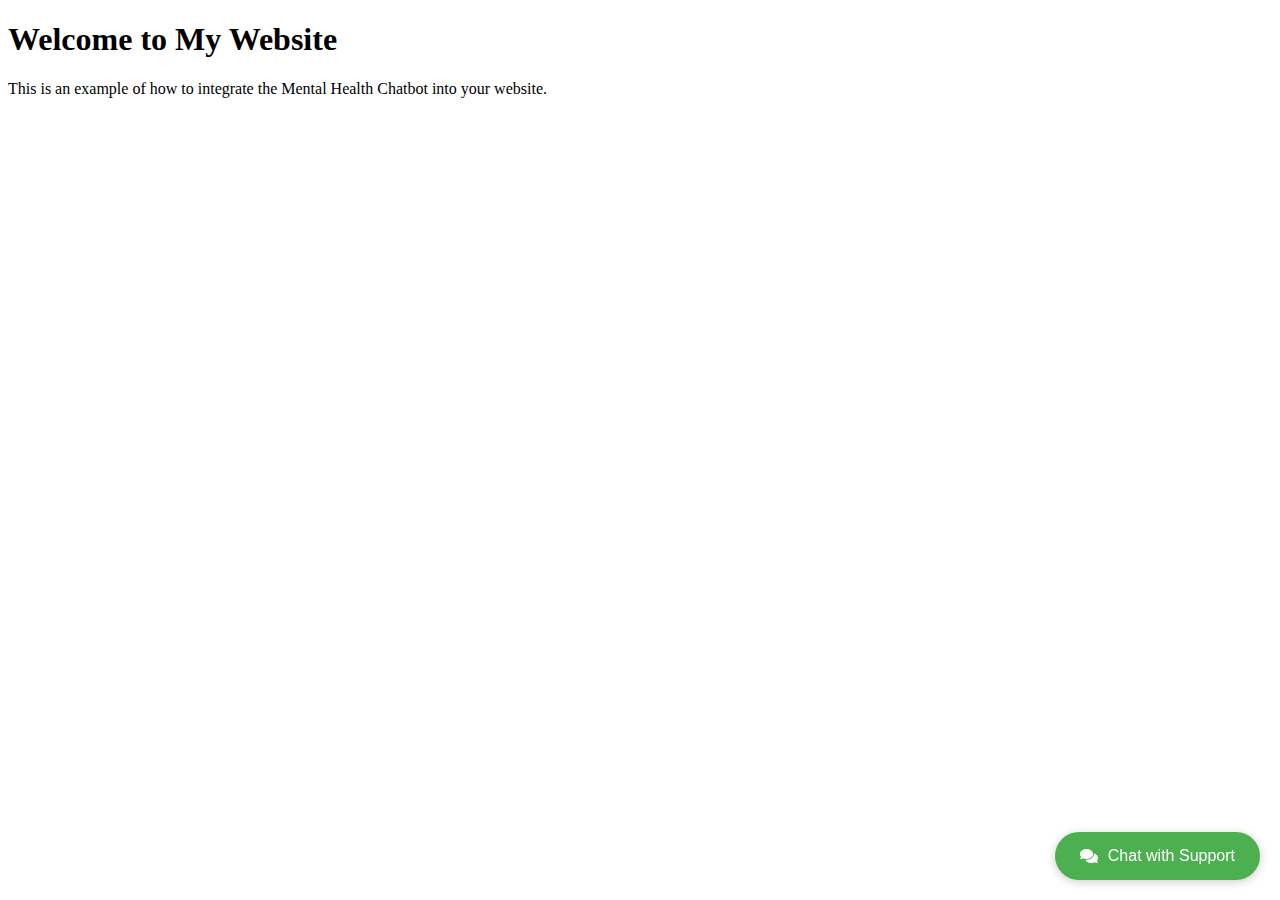
<file: Apo/integration-example.html>
<!DOCTYPE html>
<html lang="en">
<head>
    <meta charset="UTF-8">
    <meta name="viewport" content="width=device-width, initial-scale=1.0">
    <title>Website with Mental Health Chatbot</title>
    <!-- Font Awesome for icons -->
    <link rel="stylesheet" href="https://cdnjs.cloudflare.com/ajax/libs/font-awesome/5.15.4/css/all.min.css">
    <!-- Chatbot Popup CSS -->
    <link rel="stylesheet" href="static/css/chatbot-popup.css">
</head>
<body>
    <!-- Your website content goes here -->
    <h1>Welcome to My Website</h1>
    <p>This is an example of how to integrate the Mental Health Chatbot into your website.</p>

    <!-- Chatbot Scripts -->
    <script src="static/js/chatbot-popup.js"></script>
    <script>
        // Initialize the chatbot popup
        document.addEventListener('DOMContentLoaded', function() {
            // Replace 'http://localhost:5000/chatbot' with your actual chatbot URL
            const chatbot = new MentalHealthChatbotPopup({
                apiUrl: 'http://localhost:5000/chatbot',
                buttonId: 'open-chatbot-btn'
            });
        });
    </script>
</body>
</html>
</file>
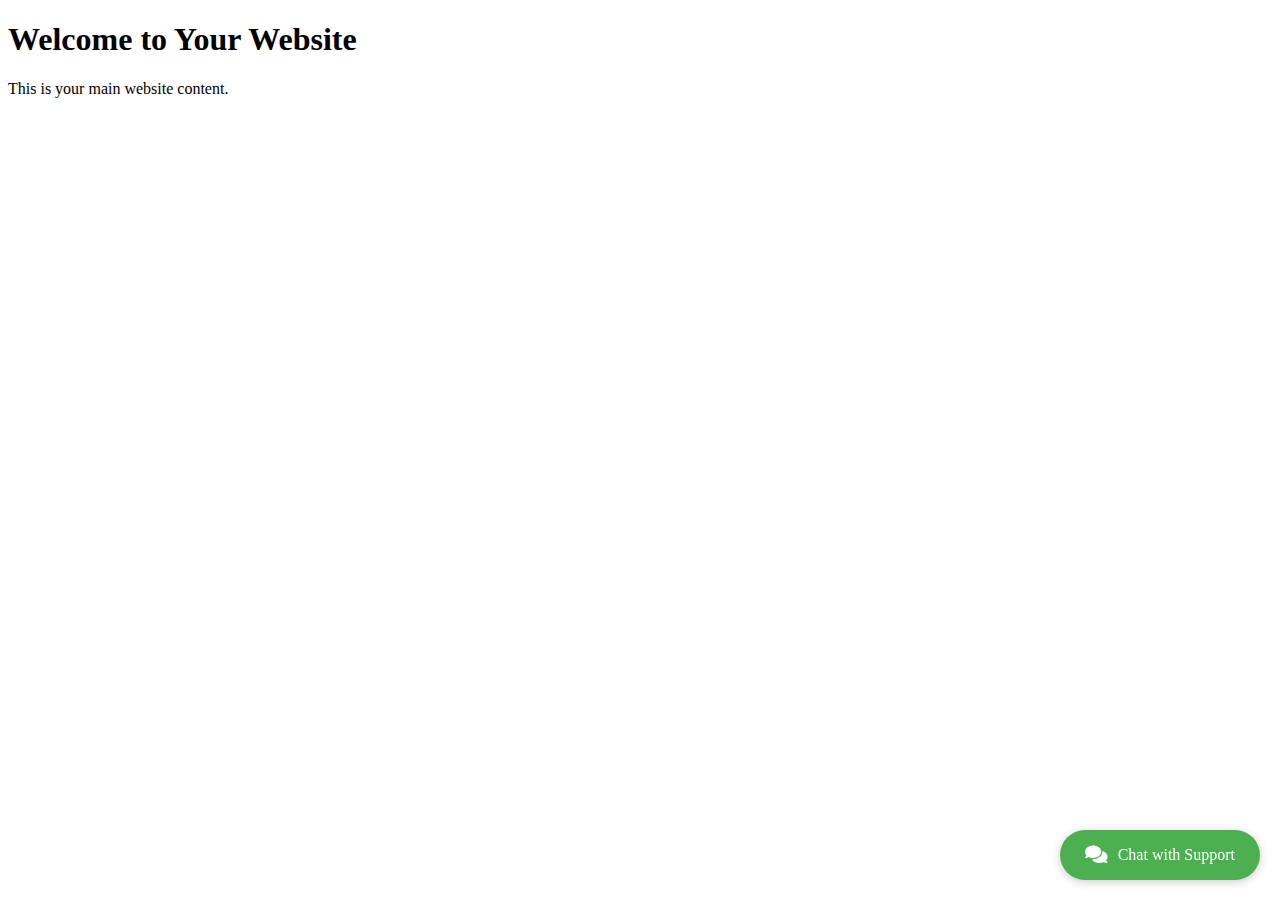
<file: Apo/website-integration.html>
<!DOCTYPE html>
<html lang="en">
<head>
    <meta charset="UTF-8">
    <meta name="viewport" content="width=device-width, initial-scale=1.0">
    <title>Your Website with Chatbot Button</title>
    <style>
        /* Chatbot Button Styles */
        .chatbot-button {
            position: fixed;
            bottom: 20px;
            right: 20px;
            background-color: #4CAF50;
            color: white;
            border: none;
            border-radius: 50px;
            padding: 15px 25px;
            cursor: pointer;
            box-shadow: 0 2px 10px rgba(0, 0, 0, 0.2);
            display: flex;
            align-items: center;
            gap: 10px;
            font-size: 16px;
            z-index: 1000;
            transition: all 0.3s ease;
            text-decoration: none;
        }

        .chatbot-button:hover {
            background-color: #45a049;
            transform: translateY(-2px);
            box-shadow: 0 4px 15px rgba(0, 0, 0, 0.3);
        }

        .chatbot-button i {
            font-size: 20px;
        }
    </style>
    <!-- Font Awesome for icons -->
    <link rel="stylesheet" href="https://cdnjs.cloudflare.com/ajax/libs/font-awesome/5.15.4/css/all.min.css">
</head>
<body>
    <!-- Your website content goes here -->
    <h1>Welcome to Your Website</h1>
    <p>This is your main website content.</p>

    <!-- Chatbot Button -->
    <a href="http://localhost:5000/chatbot" class="chatbot-button" target="_blank">
        <i class="fas fa-comments"></i>
        <span>Chat with Support</span>
    </a>
</body>
</html>
</file>
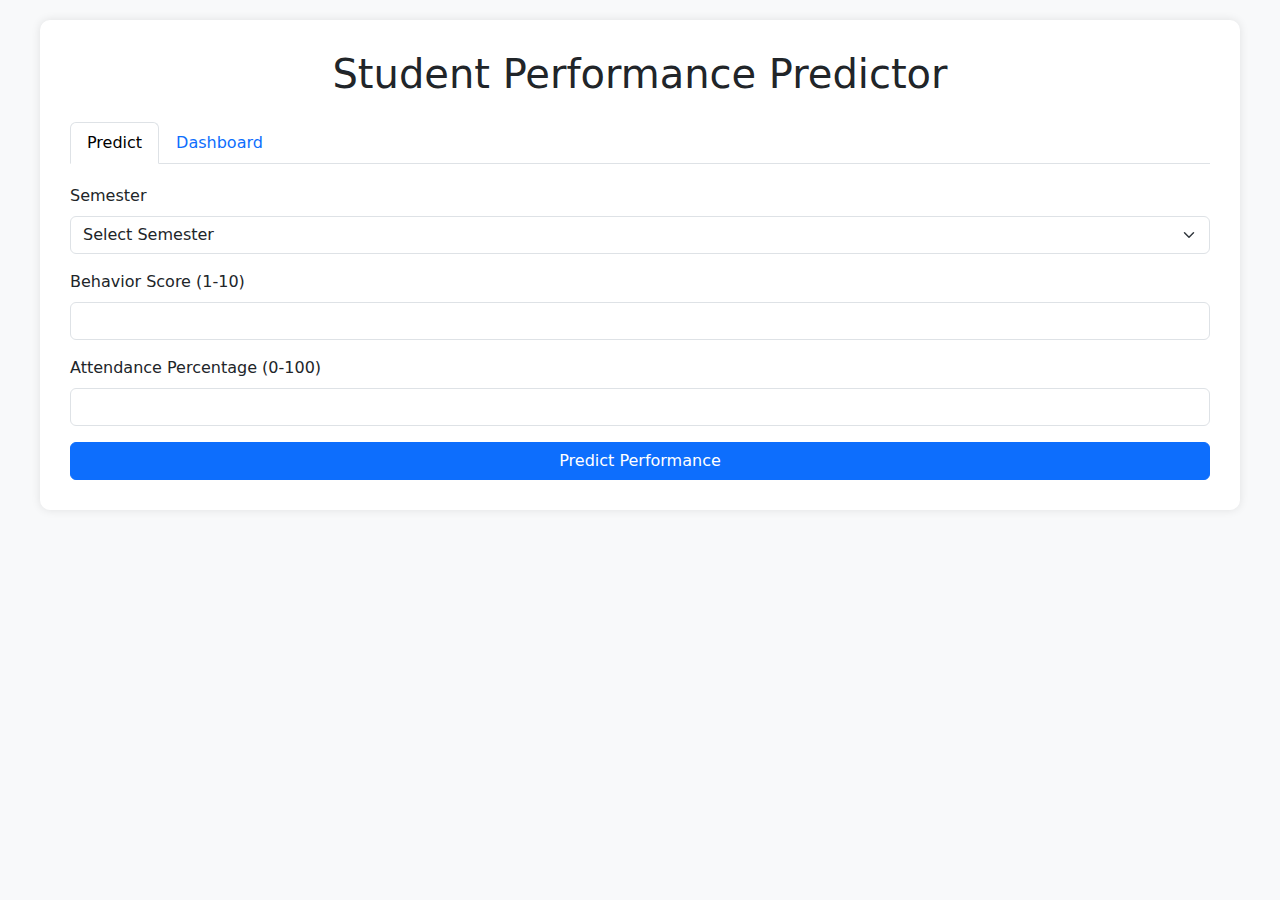
<file: prediction model/aipre.html>
<!DOCTYPE html>
<html lang="en">
<head>
    <meta charset="UTF-8">
    <meta name="viewport" content="width=device-width, initial-scale=1.0">
    <title>Student Performance Predictor</title>
    <link href="https://cdn.jsdelivr.net/npm/bootstrap@5.3.0/dist/css/bootstrap.min.css" rel="stylesheet">
    <script src="https://code.jquery.com/jquery-3.6.0.min.js"></script>
    <script src="https://cdn.plot.ly/plotly-latest.min.js"></script>
    <style>
        body {
            background-color: #f8f9fa;
            padding: 20px;
        }
        .container {
            max-width: 1200px;
            background-color: white;
            padding: 30px;
            border-radius: 10px;
            box-shadow: 0 0 10px rgba(0,0,0,0.1);
        }
        .result-card {
            margin-top: 20px;
            padding: 20px;
            border-radius: 10px;
            background-color: #f8f9fa;
        }
        .grade-display {
            font-size: 2.5rem;
            font-weight: bold;
            text-align: center;
            margin: 20px 0;
        }
        .marks-input {
            margin-bottom: 15px;
        }
        .subject-group {
            background-color: #f8f9fa;
            padding: 15px;
            border-radius: 5px;
            margin-bottom: 15px;
        }
        .subject-title {
            font-weight: bold;
            margin-bottom: 10px;
            color: #0d6efd;
        }
        .card {
            background: white;
            border-radius: 10px;
            box-shadow: 0 2px 4px rgba(0,0,0,0.1);
            margin-bottom: 20px;
            padding: 20px;
        }
        .metric-card {
            text-align: center;
            padding: 15px;
        }
        .metric-value {
            font-size: 24px;
            font-weight: bold;
            color: #2c3e50;
        }
        .metric-label {
            font-size: 14px;
            color: #7f8c8d;
            margin-top: 5px;
        }
        .plot-container {
            height: 400px;
            margin-bottom: 20px;
        }
        .weakest-subjects {
            background-color: #fff3f3;
            padding: 15px;
            border-radius: 5px;
        }
        .weakest-subjects h6 {
            color: #e74c3c;
        }
        .nav-tabs {
            margin-bottom: 20px;
        }
    </style>
</head>
<body>
    <div class="container">
        <h1 class="text-center mb-4">Student Performance Predictor</h1>
        
        <!-- Navigation Tabs -->
        <ul class="nav nav-tabs" id="myTab" role="tablist">
            <li class="nav-item" role="presentation">
                <button class="nav-link active" id="predict-tab" data-bs-toggle="tab" data-bs-target="#predict" type="button" role="tab">Predict</button>
            </li>
            <li class="nav-item" role="presentation">
                <button class="nav-link" id="dashboard-tab" data-bs-toggle="tab" data-bs-target="#dashboard" type="button" role="tab">Dashboard</button>
            </li>
        </ul>

        <!-- Tab Content -->
        <div class="tab-content" id="myTabContent">
            <!-- Prediction Form Tab -->
            <div class="tab-pane fade show active" id="predict" role="tabpanel">
        <form id="predictionForm">
            <div class="mb-3">
                <label for="semester" class="form-label">Semester</label>
                <select class="form-select" id="semester" required>
                    <option value="">Select Semester</option>
                    <option value="1">Semester 1</option>
                    <option value="2">Semester 2</option>
                    <option value="3">Semester 3</option>
                    <option value="4">Semester 4</option>
                    <option value="5">Semester 5</option>
                    <option value="6">Semester 6</option>
                    <option value="7">Semester 7</option>
                    <option value="8">Semester 8</option>
                </select>
            </div>

            <div id="marksContainer">
                <!-- Marks inputs will be dynamically added here -->
            </div>

            <div class="mb-3">
                <label for="behavior" class="form-label">Behavior Score (1-10)</label>
                <input type="number" class="form-control" id="behavior" min="1" max="10" required>
            </div>

            <div class="mb-3">
                <label for="attendance" class="form-label">Attendance Percentage (0-100)</label>
                <input type="number" class="form-control" id="attendance" min="0" max="100" required>
            </div>

            <button type="submit" class="btn btn-primary w-100">Predict Performance</button>
        </form>

        <div id="result" class="result-card" style="display: none;">
            <h3 class="text-center mb-4">Prediction Results</h3>
            <div class="grade-display" id="gradeDisplay"></div>
            <div class="row">
                <div class="col-md-6">
                    <p><strong>Dropout Risk:</strong> <span id="dropoutRisk"></span></p>
                </div>
            </div>
        </div>
    </div>

            <!-- Dashboard Tab -->
            <div class="tab-pane fade" id="dashboard" role="tabpanel">
                <!-- Semester Selector -->
                <div class="mb-3">
                    <label for="dashboardSemester" class="form-label">Select Semester:</label>
                    <select class="form-select" id="dashboardSemester">
                        <option value="1">Semester 1</option>
                        <option value="2">Semester 2</option>
                        <option value="3">Semester 3</option>
                        <option value="4">Semester 4</option>
                        <option value="5">Semester 5</option>
                        <option value="6">Semester 6</option>
                        <option value="7">Semester 7</option>
                        <option value="8">Semester 8</option>
                    </select>
                </div>

                <!-- Summary Metrics -->
                <div class="row">
                    <div class="col-md-3">
                        <div class="card metric-card">
                            <div class="metric-value" id="totalStudents">-</div>
                            <div class="metric-label">Total Students</div>
                        </div>
                    </div>
                    <div class="col-md-3">
                        <div class="card metric-card">
                            <div class="metric-value" id="averageGrade">-</div>
                            <div class="metric-label">Average Grade</div>
                        </div>
                    </div>
                    <div class="col-md-3">
                        <div class="card metric-card">
                            <div class="metric-value" id="dropoutRiskMetric">-</div>
                            <div class="metric-label">Dropout Risk</div>
                        </div>
                    </div>
                    <div class="col-md-3">
                        <div class="card metric-card">
                            <div class="metric-value" id="attendanceRate">-</div>
                            <div class="metric-label">Attendance Rate</div>
                        </div>
                    </div>
                </div>

                <!-- Grade Distribution -->
                <div class="card">
                    <h5>Grade Distribution</h5>
                    <div id="gradeDistribution" class="plot-container"></div>
                </div>

                <!-- Dropout Risk -->
                <div class="card">
                    <h5>Dropout Risk Distribution</h5>
                    <div id="dropoutRiskPlot" class="plot-container"></div>
                </div>

                <!-- Attendance vs Grade -->
                <div class="card">
                    <h5>Attendance vs Grade Correlation</h5>
                    <div id="attendanceVsGrade" class="plot-container"></div>
                </div>

                <!-- Behavior vs Grade -->
                <div class="card">
                    <h5>Behavior vs Grade Correlation</h5>
                    <div id="behaviorVsGrade" class="plot-container"></div>
                </div>

                <!-- Marks Analysis -->
                <div class="card">
                    <h5>Marks Analysis</h5>
                    <div class="row">
                        <div class="col-md-12">
                            <h6>Theory Subjects Analysis</h6>
                            <p>Average Theory Marks: <span id="theoryMean">-</span></p>
                            <p>Performance Level: <span id="theoryPerformance">-</span></p>
                            <p>Subject-wise Breakdown:</p>
                            <ul id="theoryBreakdown"></ul>
                            <div class="mt-3">
                                <h6>📊 Theory Subject Performance</h6>
                                <p>Strongest Theory Subject: <span id="strongestTheory">-</span></p>
                                <p>Weakest Theory Subject: <span id="weakestTheory">-</span></p>
                                <p>Performance Insights: <span id="theoryInsights">-</span></p>
                            </div>
                        </div>
                    </div>
                </div>

                <!-- Weakest Subjects -->
                <div class="card weakest-subjects">
                    <h6>⚠️ Subject Performance Analysis</h6>
                    <div id="weakestSubjects"></div>
                    <div class="mt-3">
                        <h6>📊 Performance Insights</h6>
                        <ul id="performanceInsights"></ul>
                    </div>
                </div>
            </div>
        </div>
    </div>

    <script src="https://cdn.jsdelivr.net/npm/bootstrap@5.3.0/dist/js/bootstrap.bundle.min.js"></script>
    <script>
        // Function to create marks inputs based on semester
        function createMarksInputs(semester) {
            const marksContainer = document.getElementById('marksContainer');
            marksContainer.innerHTML = '';
            
            const [numTheory, numPractical] = {
                1: [3, 3], 2: [4, 4], 3: [6, 4], 4: [7, 3],
                5: [7, 3], 6: [7, 3], 7: [6, 0], 8: [4, 0]
            }[semester];

            // Create theory subject inputs
            for (let i = 1; i <= numTheory; i++) {
                const subjectGroup = document.createElement('div');
                subjectGroup.className = 'subject-group';
                subjectGroup.innerHTML = `
                    <div class="subject-title">Theory Subject ${i}</div>
                    <div class="row">
                        <div class="col-md-3">
                            <label class="form-label">CA Marks (Max 25)</label>
                            <input type="number" class="form-control marks-input" min="0" max="25" required>
                        </div>
                        <div class="col-md-3">
                            <label class="form-label">CA Marks (Max 25)</label>
                            <input type="number" class="form-control marks-input" min="0" max="25" required>
                        </div>
                        <div class="col-md-3">
                            <label class="form-label">CA Marks (Max 25)</label>
                            <input type="number" class="form-control marks-input" min="0" max="25" required>
                        </div>
                        <div class="col-md-3">
                            <label class="form-label">CA Marks (Max 25)</label>
                            <input type="number" class="form-control marks-input" min="0" max="25" required>
                        </div>
                    </div>
                `;
                marksContainer.appendChild(subjectGroup);
            }

            // Create practical subject inputs
            for (let i = 1; i <= numPractical; i++) {
                const subjectGroup = document.createElement('div');
                subjectGroup.className = 'subject-group';
                subjectGroup.innerHTML = `
                    <div class="subject-title">Practical Subject ${i}</div>
                    <div class="row">
                        <div class="col-md-6">
                            <label class="form-label">PCA Marks (Max 40)</label>
                            <input type="number" class="form-control marks-input" min="0" max="40" required>
                        </div>
                        <div class="col-md-6">
                            <label class="form-label">PCA Marks (Max 40)</label>
                            <input type="number" class="form-control marks-input" min="0" max="40" required>
                        </div>
                    </div>
                `;
                marksContainer.appendChild(subjectGroup);
            }
        }

        // Handle semester change
        document.getElementById('semester').addEventListener('change', function() {
            createMarksInputs(this.value);
        });

        // Handle form submission
        document.getElementById('predictionForm').addEventListener('submit', async function(e) {
            e.preventDefault();
            
            const semester = parseInt(document.getElementById('semester').value);
            const marks = Array.from(document.querySelectorAll('.marks-input')).map(input => parseFloat(input.value));
            const behavior = parseInt(document.getElementById('behavior').value);
            const attendance = parseInt(document.getElementById('attendance').value);

            try {
                const response = await fetch('http://127.0.0.1:8000/predict', {
                    method: 'POST',
                    headers: {
                        'Content-Type': 'application/json',
                    },
                    body: JSON.stringify({
                        semester: semester,
                        marks: marks,
                        behavior: behavior,
                        attendance: attendance
                    })
                });

                const data = await response.json();
                
                // Display results
                document.getElementById('result').style.display = 'block';
                document.getElementById('gradeDisplay').textContent = data.predicted_grade;
                document.getElementById('dropoutRisk').textContent = data.predicted_dropout_risk + '%';

                // Switch to dashboard tab and update with student's data
                const dashboardTab = document.getElementById('dashboard-tab');
                const dashboardTabInstance = new bootstrap.Tab(dashboardTab);
                dashboardTabInstance.show();

                // Update dashboard with student's data
                updateStudentDashboard({
                    semester: semester,
                    grade: data.predicted_grade,
                    dropout_risk: data.predicted_dropout_risk,
                    attendance: attendance,
                    behavior: behavior,
                    marks: marks
                });

            } catch (error) {
                console.error('Error:', error);
                alert('An error occurred while making the prediction.');
            }
        });

        // Function to update dashboard with student's data
        function updateStudentDashboard(studentData) {
            // Update summary metrics
            $("#totalStudents").text("1");
            $("#averageGrade").text(studentData.grade);
            $("#dropoutRiskMetric").text(studentData.dropout_risk.toFixed(2) + "%");
            $("#attendanceRate").text(studentData.attendance + "%");

            // Create grade distribution plot (single student)
            const gradeData = {
                data: [{
                    x: [studentData.grade],
                    type: 'histogram',
                    name: 'Student Grade'
                }],
                layout: {
                    title: 'Student Grade',
                    xaxis: { title: 'Grade' },
                    yaxis: { title: 'Count' }
                }
            };
            Plotly.newPlot('gradeDistribution', gradeData.data, gradeData.layout);

            // Create dropout risk plot (single student)
            const dropoutData = {
                data: [{
                    x: [studentData.dropout_risk],
                    type: 'histogram',
                    name: 'Dropout Risk'
                }],
                layout: {
                    title: 'Student Dropout Risk',
                    xaxis: { title: 'Dropout Risk (%)' },
                    yaxis: { title: 'Count' }
                }
            };
            Plotly.newPlot('dropoutRiskPlot', dropoutData.data, dropoutData.layout);

            // Create attendance vs grade scatter plot (single student)
            const attendanceData = {
                data: [{
                    x: [studentData.attendance],
                    y: [studentData.grade],
                    type: 'scatter',
                    mode: 'markers',
                    name: 'Student'
                }],
                layout: {
                    title: 'Attendance vs Grade',
                    xaxis: { title: 'Attendance (%)' },
                    yaxis: { title: 'Grade' }
                }
            };
            Plotly.newPlot('attendanceVsGrade', attendanceData.data, attendanceData.layout);

            // Create behavior vs grade scatter plot (single student)
            const behaviorData = {
                data: [{
                    x: [studentData.behavior],
                    y: [studentData.grade],
                    type: 'scatter',
                    mode: 'markers',
                    name: 'Student'
                }],
                layout: {
                    title: 'Behavior vs Grade',
                    xaxis: { title: 'Behavior Score' },
                    yaxis: { title: 'Grade' }
                }
            };
            Plotly.newPlot('behaviorVsGrade', behaviorData.data, behaviorData.layout);

            // Define theory subjects per semester
            const theorySubjectsPerSemester = {
                1: 3,  // 3 theory subjects
                2: 4,  // 4 theory subjects
                3: 6,  // 6 theory subjects
                4: 7,  // 7 theory subjects
                5: 7,  // 7 theory subjects
                6: 7,  // 7 theory subjects
                7: 6,  // 6 theory subjects
                8: 4   // 4 theory subjects
            };

            // Calculate and display marks analysis
            const numTheorySubjects = theorySubjectsPerSemester[studentData.semester];
            const theoryMarks = [];
            const theorySubjectMarks = [];

            // Calculate average marks for each theory subject
            for (let i = 0; i < numTheorySubjects; i++) {
                const subjectMarks = studentData.marks.slice(i * 4, (i + 1) * 4);
                const subjectAverage = subjectMarks.reduce((a, b) => a + b, 0) / 4;
                theoryMarks.push(...subjectMarks);
                theorySubjectMarks.push({
                    subjectNumber: i + 1,
                    marks: subjectMarks,
                    average: subjectAverage
                });
            }

            // Calculate overall theory average
            const theoryMean = theoryMarks.reduce((a, b) => a + b, 0) / theoryMarks.length;
            $("#theoryMean").text(theoryMean.toFixed(2));
            
            // Determine theory performance level
            let theoryPerformance = "";
            if (theoryMean >= 20) theoryPerformance = "Excellent";
            else if (theoryMean >= 15) theoryPerformance = "Good";
            else if (theoryMean >= 10) theoryPerformance = "Average";
            else theoryPerformance = "Needs Improvement";
            $("#theoryPerformance").text(theoryPerformance);

            // Generate theory subject breakdown
            let theoryBreakdownHtml = "";
            theorySubjectMarks.forEach(subject => {
                const performance = subject.average >= 20 ? 'Good' :
                                  subject.average >= 15 ? 'Average' : 'Needs Improvement';
                theoryBreakdownHtml += `<li>Theory Subject ${subject.subjectNumber}: ${subject.average.toFixed(2)} (${performance})</li>`;
            });
            $("#theoryBreakdown").html(theoryBreakdownHtml);

            // Find strongest and weakest theory subjects
            const sortedSubjects = [...theorySubjectMarks].sort((a, b) => b.average - a.average);
            const strongest = sortedSubjects[0];
            const weakest = sortedSubjects[sortedSubjects.length - 1];
            
            $("#strongestTheory").html(`Theory Subject ${strongest.subjectNumber} (${strongest.average.toFixed(2)})`);
            $("#weakestTheory").html(`Theory Subject ${weakest.subjectNumber} (${weakest.average.toFixed(2)})`);

            // Generate theory insights
            let theoryInsights = "";
            if (theoryMean >= 20) {
                theoryInsights = "Strong overall performance in theory subjects";
            } else if (theoryMean >= 15) {
                theoryInsights = "Good performance with room for improvement";
            } else if (theoryMean >= 10) {
                theoryInsights = "Average performance - focus on improvement";
            } else {
                theoryInsights = "Needs significant improvement in theory subjects";
            }
            $("#theoryInsights").text(theoryInsights);

            // Generate performance insights
            let insightsHtml = "";
            
            // Overall performance insight
            insightsHtml += `<li>Overall Theory Performance: ${theoryMean.toFixed(2)} (${theoryPerformance})</li>`;
            
            // Subject-wise insights
            insightsHtml += `<li>Strongest Theory Subject: Subject ${strongest.subjectNumber} (${strongest.average.toFixed(2)})</li>`;
            insightsHtml += `<li>Weakest Theory Subject: Subject ${weakest.subjectNumber} (${weakest.average.toFixed(2)})</li>`;
            
            // Attendance impact
            if (studentData.attendance >= 75) {
                insightsHtml += `<li>Good attendance (${studentData.attendance}%) - This positively impacts your performance</li>`;
            } else {
                insightsHtml += `<li>Attendance needs improvement (${studentData.attendance}%) - Consider attending more classes</li>`;
            }
            
            // Behavior impact
            if (studentData.behavior >= 8) {
                insightsHtml += `<li>Excellent behavior score (${studentData.behavior}/10) - This contributes to better learning outcomes</li>`;
            } else if (studentData.behavior >= 6) {
                insightsHtml += `<li>Good behavior score (${studentData.behavior}/10) - Maintain this level</li>`;
            } else {
                insightsHtml += `<li>Behavior score needs improvement (${studentData.behavior}/10) - Consider being more engaged in class</li>`;
            }
            
            $("#performanceInsights").html(insightsHtml);

            // Display weakest subjects with more context
            const weakestSubjectsHtml = theorySubjectMarks
                .sort((a, b) => a.average - b.average)
                .slice(0, 3)
                .map(subject => {
                    const performance = subject.average >= 20 ? 'Good' :
                                      subject.average >= 15 ? 'Average' : 'Needs Improvement';
                    return `<li>Theory Subject ${subject.subjectNumber}: ${subject.average.toFixed(2)} (${performance})</li>`;
                })
                .join('');
            
            $("#weakestSubjects").html(weakestSubjectsHtml);
        }

        // Dashboard functionality
        function updateDashboard(semester) {
            // Update semester summary
            $.get(`/dashboard/semester/${semester}/summary`, function(data) {
                $("#totalStudents").text(data.total_students);
                $("#averageGrade").text(data.average_grade.toFixed(2));
                $("#dropoutRiskMetric").text(data.dropout_risk.toFixed(2) + "%");
                $("#attendanceRate").text(data.attendance_rate.toFixed(2) + "%");
            });

            // Update grade distribution
            $.get(`/dashboard/semester/${semester}/grade-distribution`, function(data) {
                Plotly.newPlot('gradeDistribution', data.data, data.layout);
            });

            // Update dropout risk
            $.get(`/dashboard/semester/${semester}/dropout-risk`, function(data) {
                Plotly.newPlot('dropoutRiskPlot', data.data, data.layout);
            });

            // Update attendance vs grade
            $.get(`/dashboard/semester/${semester}/attendance-vs-grade`, function(data) {
                Plotly.newPlot('attendanceVsGrade', data.data, data.layout);
            });

            // Update behavior vs grade
            $.get(`/dashboard/semester/${semester}/behavior-vs-grade`, function(data) {
                Plotly.newPlot('behaviorVsGrade', data.data, data.layout);
            });

            // Update marks analysis
            $.get(`/dashboard/semester/${semester}/marks-analysis`, function(data) {
                $("#caMean").text(data.ca_stats.mean.toFixed(2));
                $("#caStd").text(data.ca_stats.std.toFixed(2));
                $("#pcaMean").text(data.pca_stats.mean.toFixed(2));
                $("#pcaStd").text(data.pca_stats.std.toFixed(2));
            });

            // Update weakest subjects
            $.get(`/dashboard/semester/${semester}/weakest-subjects`, function(data) {
                let weakestSubjectsHtml = "";
                for (const [subject, marks] of Object.entries(data)) {
                    weakestSubjectsHtml += `<li>${subject}: ${marks.toFixed(2)}</li>`;
                }
                $("#weakestSubjects").html(weakestSubjectsHtml);
            });
        }

        // Initialize dashboard with first semester
        $(document).ready(function() {
            // Initialize dashboard when the dashboard tab is shown
            $('#dashboard-tab').on('shown.bs.tab', function (e) {
                updateDashboard(1);
            });
            
            // Update when semester is changed
            $("#dashboardSemester").change(function() {
                updateDashboard($(this).val());
            });
        });
    </script>
</body>
</html>
</file>
<file: Apo/static/css/chatbot-popup.css>
/* Popup Button Styles */
.open-chatbot-button {
    position: fixed;
    bottom: 20px;
    right: 20px;
    background-color: #4CAF50;
    color: white;
    border: none;
    border-radius: 50px;
    padding: 15px 25px;
    cursor: pointer;
    box-shadow: 0 2px 10px rgba(0, 0, 0, 0.2);
    display: flex;
    align-items: center;
    gap: 10px;
    font-size: 16px;
    z-index: 1000;
    transition: all 0.3s ease;
}

.open-chatbot-button:hover {
    background-color: #45a049;
    transform: translateY(-2px);
    box-shadow: 0 4px 15px rgba(0, 0, 0, 0.3);
}

/* Popup Container Styles */
.chatbot-popup {
    display: none;
    position: fixed;
    top: 0;
    left: 0;
    width: 100%;
    height: 100%;
    background-color: rgba(0, 0, 0, 0.5);
    z-index: 1001;
    justify-content: center;
    align-items: center;
}

.chatbot-popup-content {
    background-color: white;
    border-radius: 10px;
    width: 90%;
    max-width: 800px;
    height: 90vh;
    display: flex;
    flex-direction: column;
    overflow: hidden;
    box-shadow: 0 0 20px rgba(0, 0, 0, 0.2);
}

.chatbot-popup-header {
    background-color: #4CAF50;
    color: white;
    padding: 15px 20px;
    display: flex;
    justify-content: space-between;
    align-items: center;
}

.chatbot-popup-header h2 {
    margin: 0;
    font-size: 1.5em;
}

.close-chatbot {
    background: none;
    border: none;
    color: white;
    font-size: 24px;
    cursor: pointer;
    padding: 5px 10px;
}

.chatbot-iframe-container {
    flex: 1;
    overflow: hidden;
}

.chatbot-iframe-container iframe {
    width: 100%;
    height: 100%;
    border: none;
}

/* Responsive Design */
@media (max-width: 768px) {
    .chatbot-popup-content {
        width: 95%;
        height: 95vh;
    }
    
    .open-chatbot-button {
        bottom: 10px;
        right: 10px;
        padding: 10px 20px;
        font-size: 14px;
    }
}
</file>
